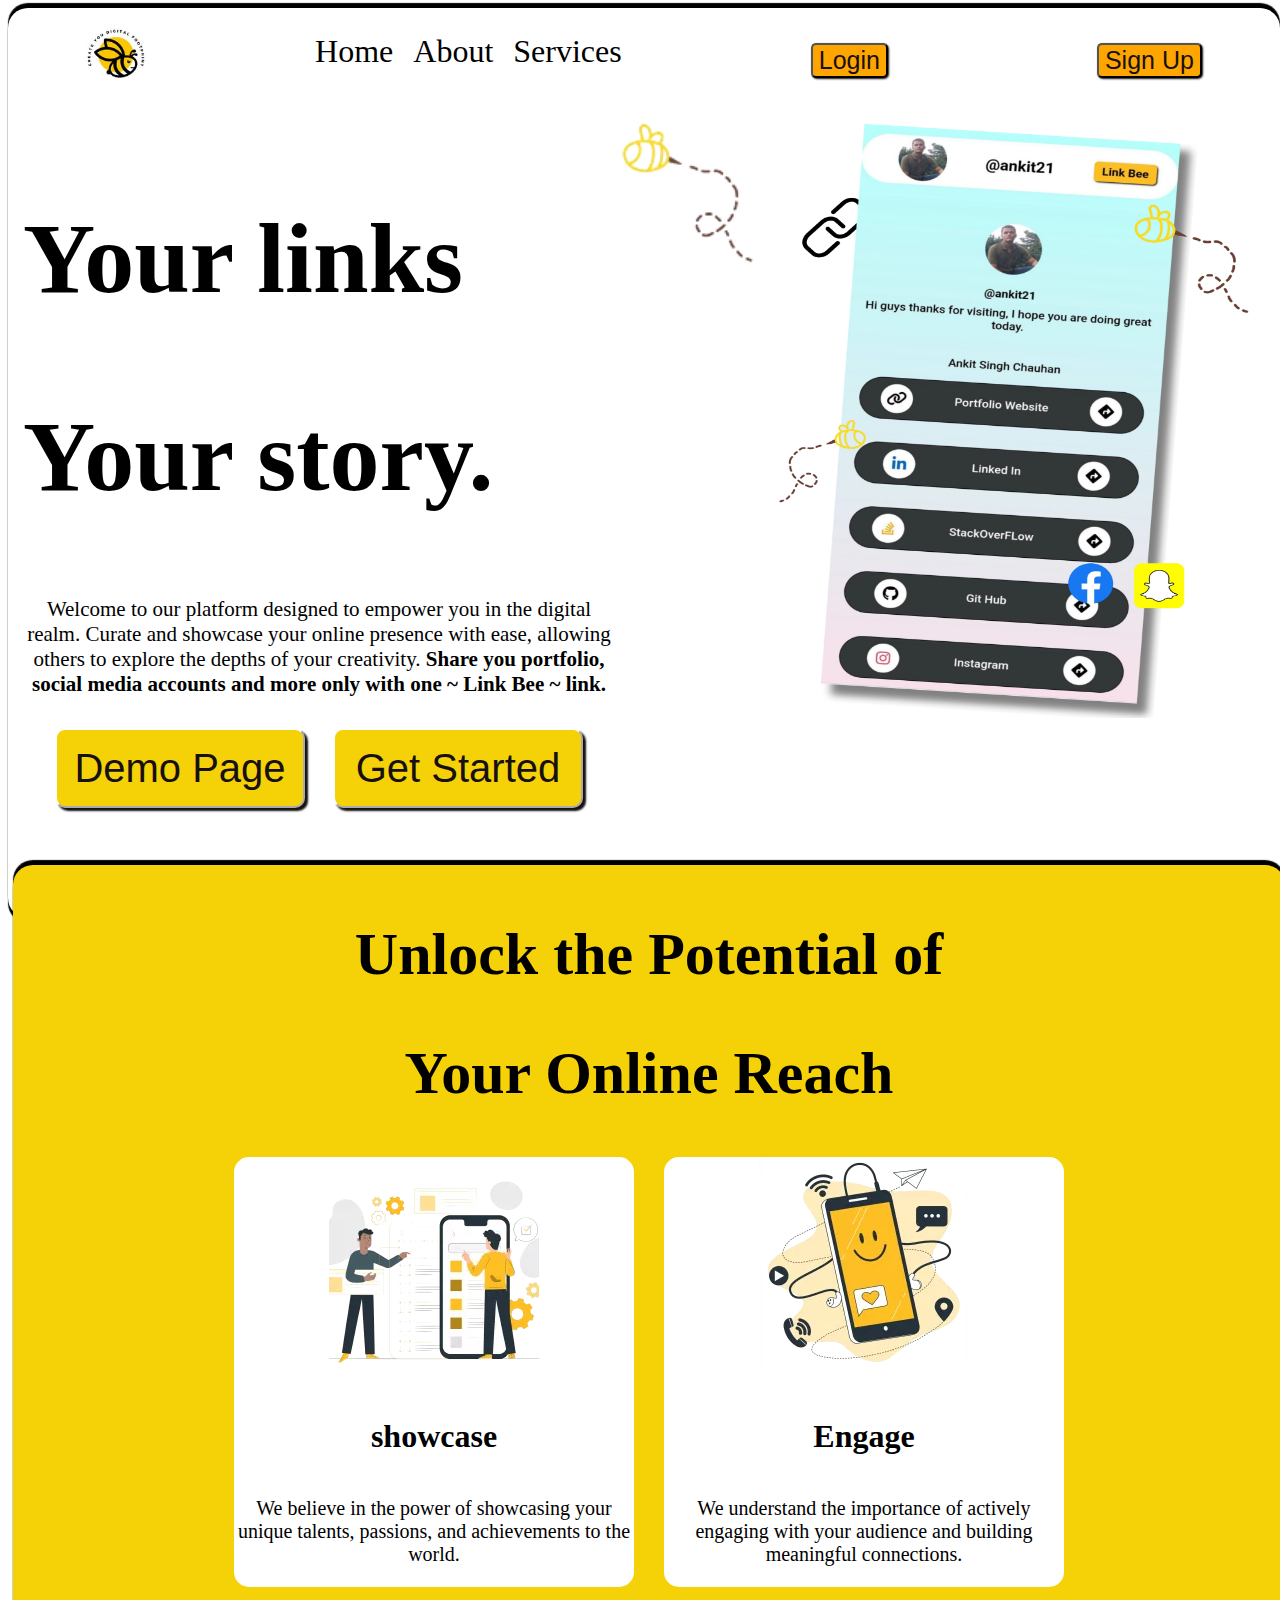
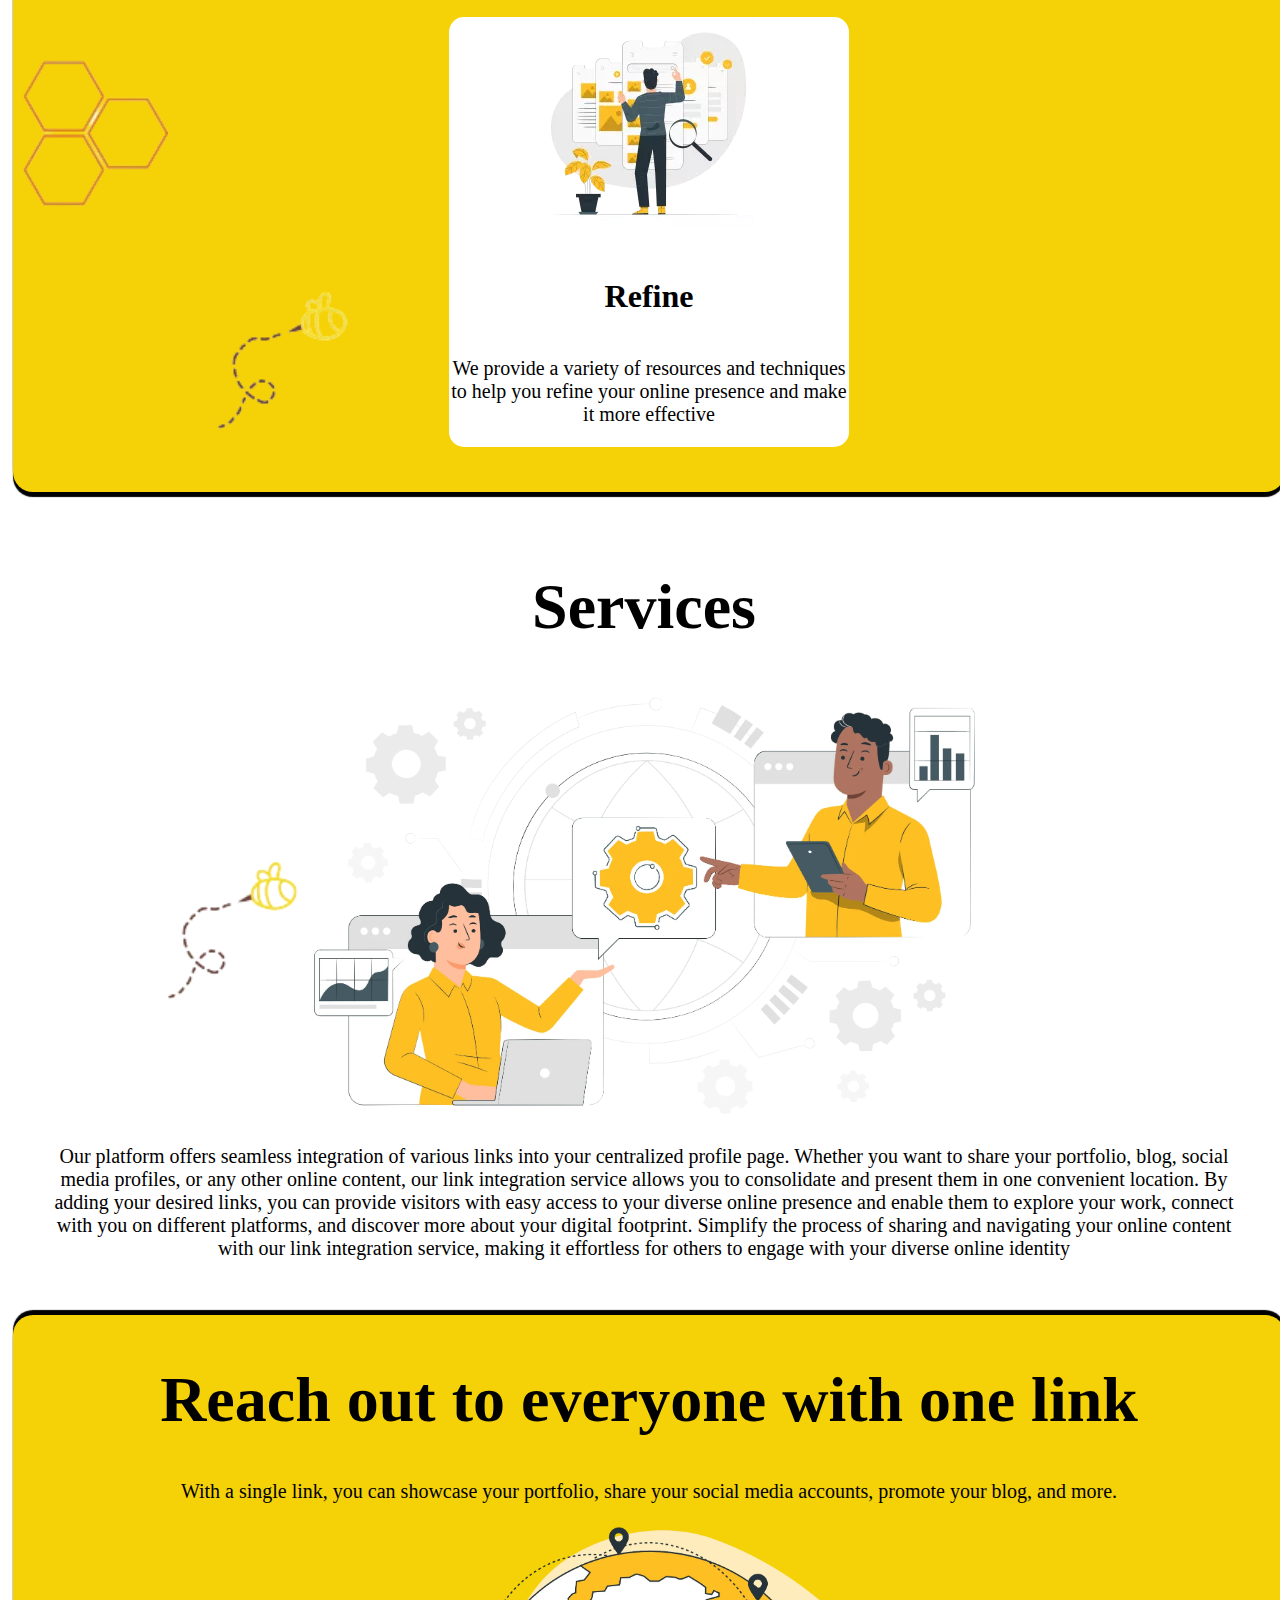
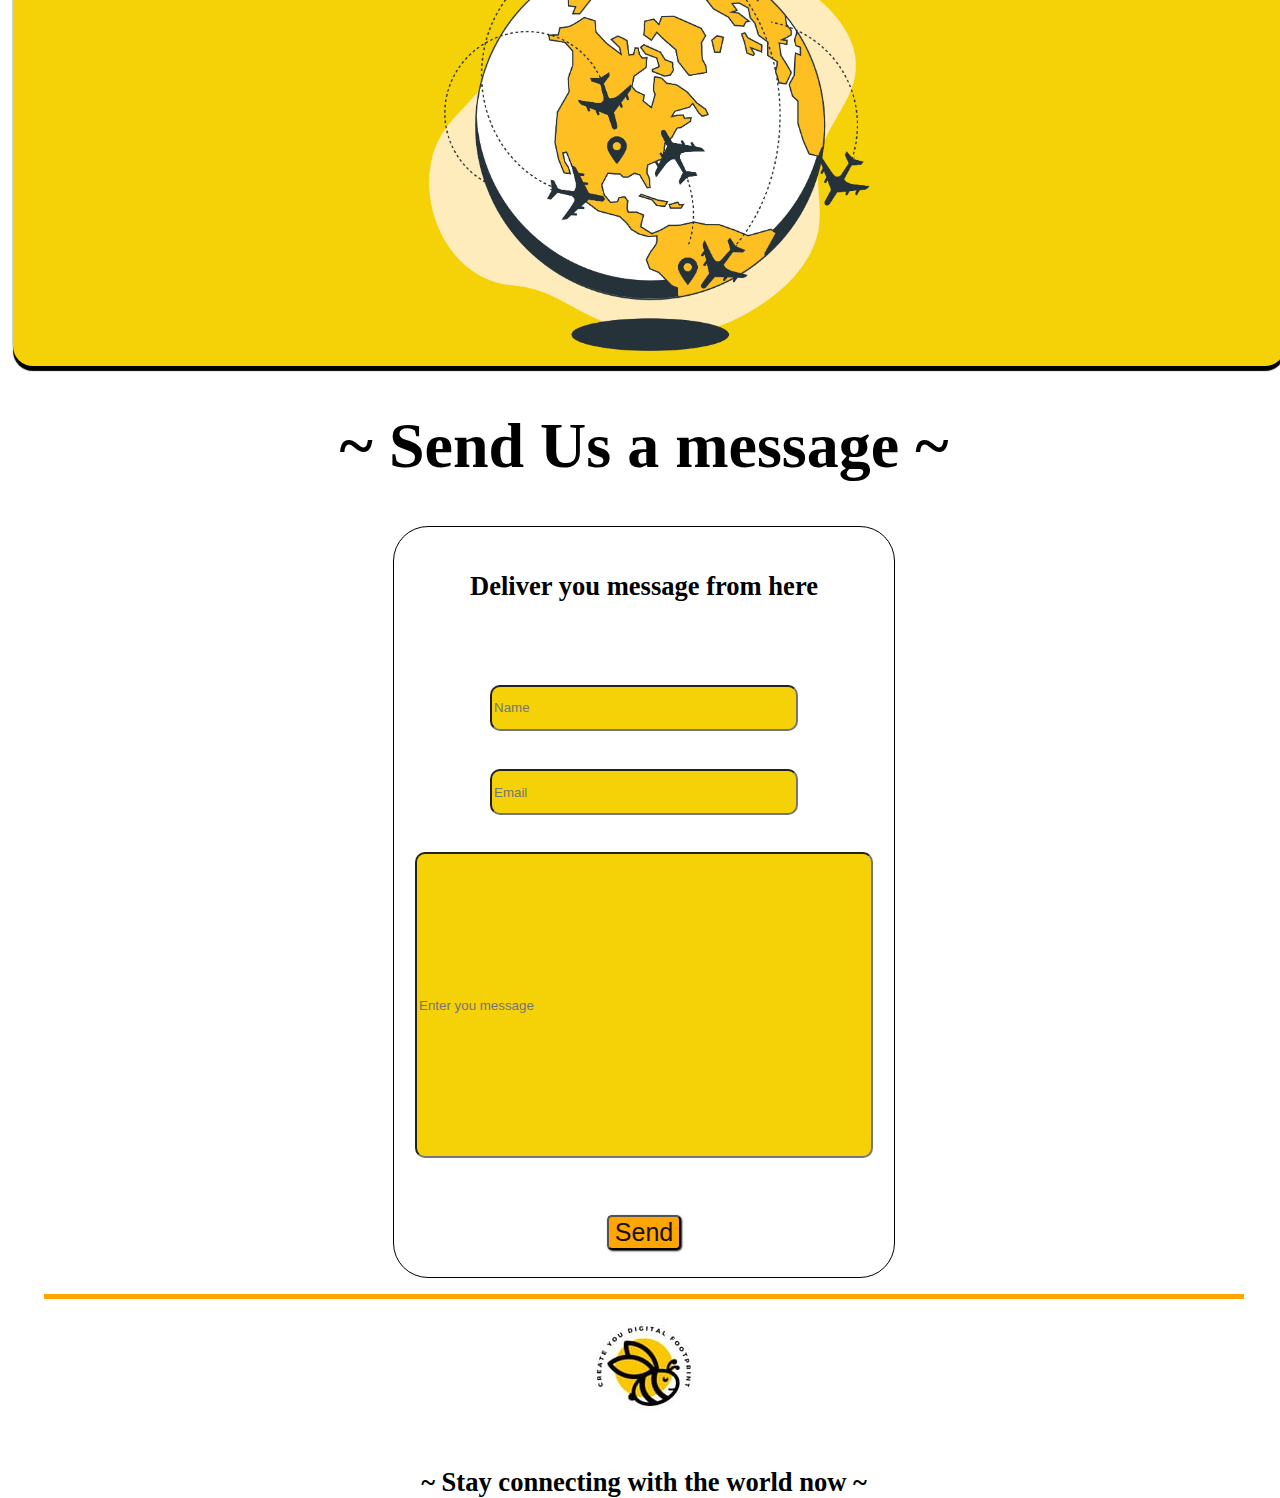
<file: index.html>
<!DOCTYPE html>
<html lang="en">
  <head>
    <meta charset="UTF-8" />
    <meta name="viewport" content="width=device-width, initial-scale=1.0" />
    <title>homePage</title>
    <link rel="stylesheet" href="index.css" ; />
  </head>
  <body>
    <div class="wrapper">
        <div class="topnav">
        <span><img src="logo.jpg" height="60px" alt="logo"></span>  
          <span class="containt"> <a style="color: black;text-decoration: none;" href="#home">Home</a>  
             <a style="color: black;text-decoration: none;" href="#about">About</a>
              <a style="color: black;text-decoration: none;" href="#services">Services</a></span>
         <span> <a href="log-IN.html"> <input type="button" value="Login" class="log-in" ><br></a> </span><a href="signup.html"> <span><input type="button" value="Sign Up"class="Signup"></a>  
             
           
        </div>
        <main class="body">
      <div  class="header">
        <div class="upper">
      <span>
        <header>
          <h2 style="text-align: left; font-size: 100px"id="home">Your links</h2>
          <h2 style="text-align: left; font-size: 100px">Your story.</h2>
        </header>

        <p style="font-size: 21px">
          Welcome to our platform designed to empower you in the digital realm.
          Curate and showcase your online presence with ease, allowing others to
          explore the depths of your creativity.
          <b>Share you portfolio, social media accounts and more only with one ~
            Link Bee ~ link.</b> </p>
            <input type="button" value="Demo Page" class="button" />
          <a href="signup.html"><input type="button" value="Get Started" class="button"  /></a>  
        
          </span>   <img src="bee2.webp" height="150px"width="150px" class="bee1">
            <span> <img src="Linkbee_Home_Image-48ad4e36.webp"width="500px"height="600px"></span>
        </div>
    
      </div>
      <br />
      <section class="sec1"id="about">
        <h2 style="font-size: 60px">Unlock the Potential of</h2>
        <h2 style="font-size: 60px">Your Online Reach</h2>
        <div class="sub-sections">
          <div class="sub-1">
            <img src="image2.webp" />
            <h4>showcase</h4>
            <p style="font-size: 20px">
              We believe in the power of showcasing your unique talents,
              passions, and achievements to the world.
            </p>
          </div>
          <div class="sub-2">
            <img src="bee2.webp" height="150px"width="150px" class="bee2">
            <img src="bee3.webp" height="150px"width="150px" class="bee3">
            <img src="comb.webp" height="150px"width="150px" class="comb">
            <img src="image3.webp" />
            <h4>Engage</h4>
            <p style="font-size: 20px">
              We understand the importance of actively engaging with your
              audience and building meaningful connections.
            </p>
          </div>
          <div class="sub-3">
            <img src="image4.webp" />
            <h4>Refine</h4>
            <p style="font-size: 20px">
              We provide a variety of resources and techniques to help you
              refine your online presence and make it more effective
            </p>
          </div>
        </div>
      </section>
      <section class="sec2"id="services" >
        <h1>Services</h1>
        <img src="image5.webp" height="430px" />
        <p style="font-size: 20px">
          Our platform offers seamless integration of various links into your
          centralized profile page. Whether you want to share your portfolio,
          blog, social media profiles, or any other online content, our link
          integration service allows you to consolidate and present them in one
          convenient location. By adding your desired links, you can provide
          visitors with easy access to your diverse online presence and enable
          them to explore your work, connect with you on different platforms,
          and discover more about your digital footprint. Simplify the process
          of sharing and navigating your online content with our link
          integration service, making it effortless for others to engage with
          your diverse online identity
        </p>
      </section>
      <section class="sec3">
        <h1>Reach out to everyone with one link</h1>
        <img src="bee3.webp" height="150px"width="150px" class="bee4">
        <p style="font-size: 20px">
          With a single link, you can showcase your portfolio, share your social
          media accounts, promote your blog, and more.
        </p>
        <img src="image6.webp" height="430px" />
        <div style="display: flex;justify-content: center;" class="message">
      </section>
      <h1>~ Send Us a message ~</h1>
      <div class="message">  <div class="sec-4">
        <div>
        <h5>Deliver you message from here</h5>
        <br />
        <input
          type="text"
          
          placeholder="Name"
          class="box"
        /><br /><br />
        <input
          type="text"
          
          placeholder="Email"
          class="box"
        /><br /><br />
        <input
          type="text"
          class="email"
          placeholder="Enter you message"
        /><br /><br />
        <input
          type="button"
          class="send"
          value="Send"
        /><br /><br />/</div>
    </div>
  </div>
    <hr width="95%" size="5"color="orange"></hr>
    <img src="logo.jpg">
    <h5>~ Stay connecting with the world now ~</h5>
  </main>

    </div>
    
  </body>
</html>
</file>
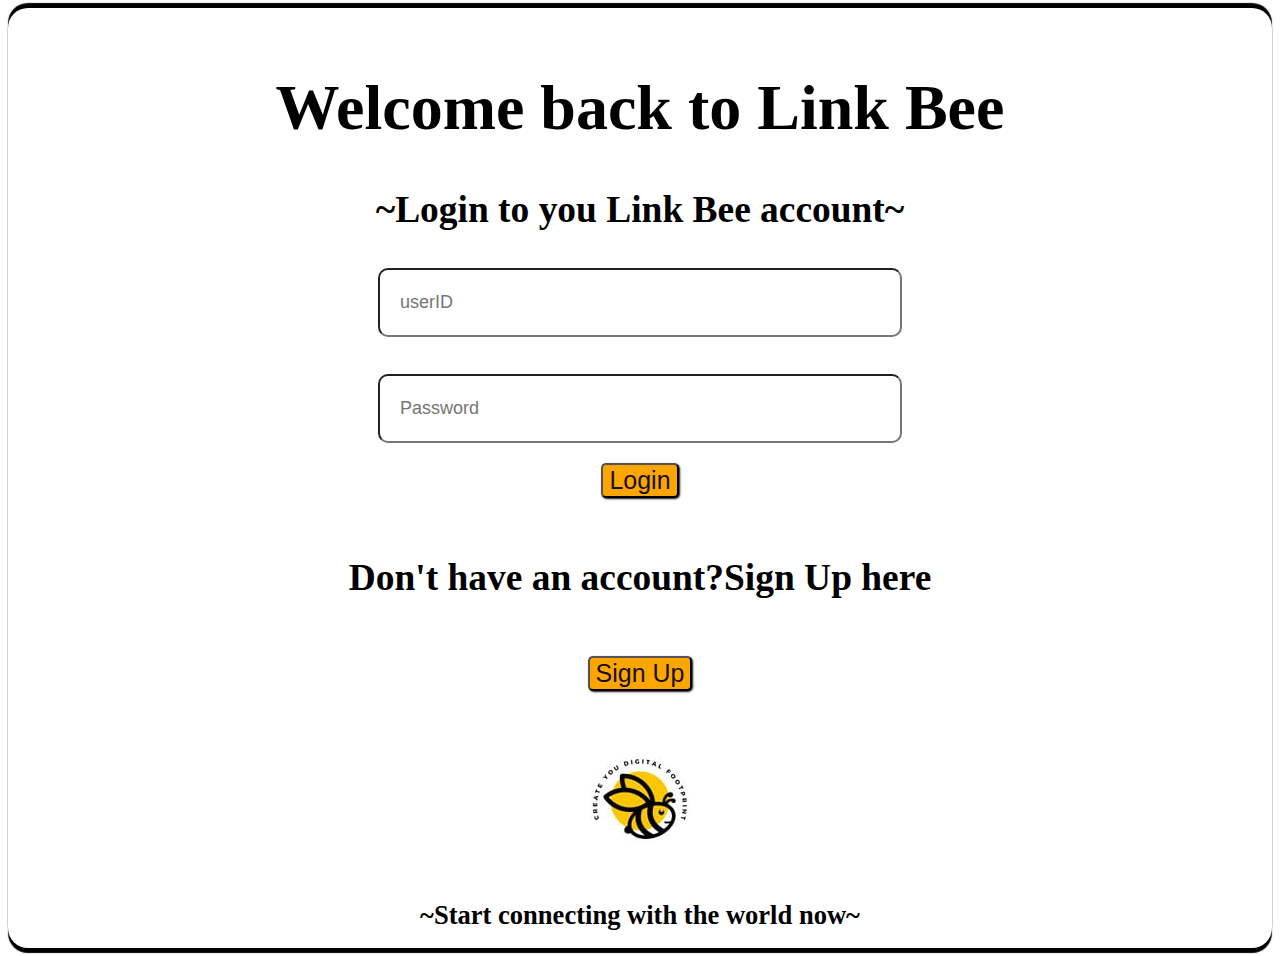
<file: log-IN.html>
<!DOCTYPE html>
<html lang="en">
<head>
    <meta charset="UTF-8">
    <meta name="viewport" content="width=device-width, initial-scale=1.0">
    <title>log-in</title>
    <link rel="stylesheet" href="login.css">
</head>
<body>
    <div class="wrapper">
        <h1 >Welcome back to Link Bee</h1>
    <h3>~Login to you Link Bee account~</h3>
<input type="text" placeholder="userID" size="20px"class ="text"><br><br>
<input type="text" placeholder="Password"class ="text"><br>
 <a href="index.html"><input type="button" value="Login" class="log-in" ><br></a>  
<h3><b>Don't have an account?Sign Up here</b></h3>
<a href="signup.html"><input type="button" value="Sign Up"class="Signup"></a> <br><br>
<img src="logo.jpg">
<h5><b>~Start connecting with the world now~</b></h5>

</div>
    
</body>
</html>
</file>
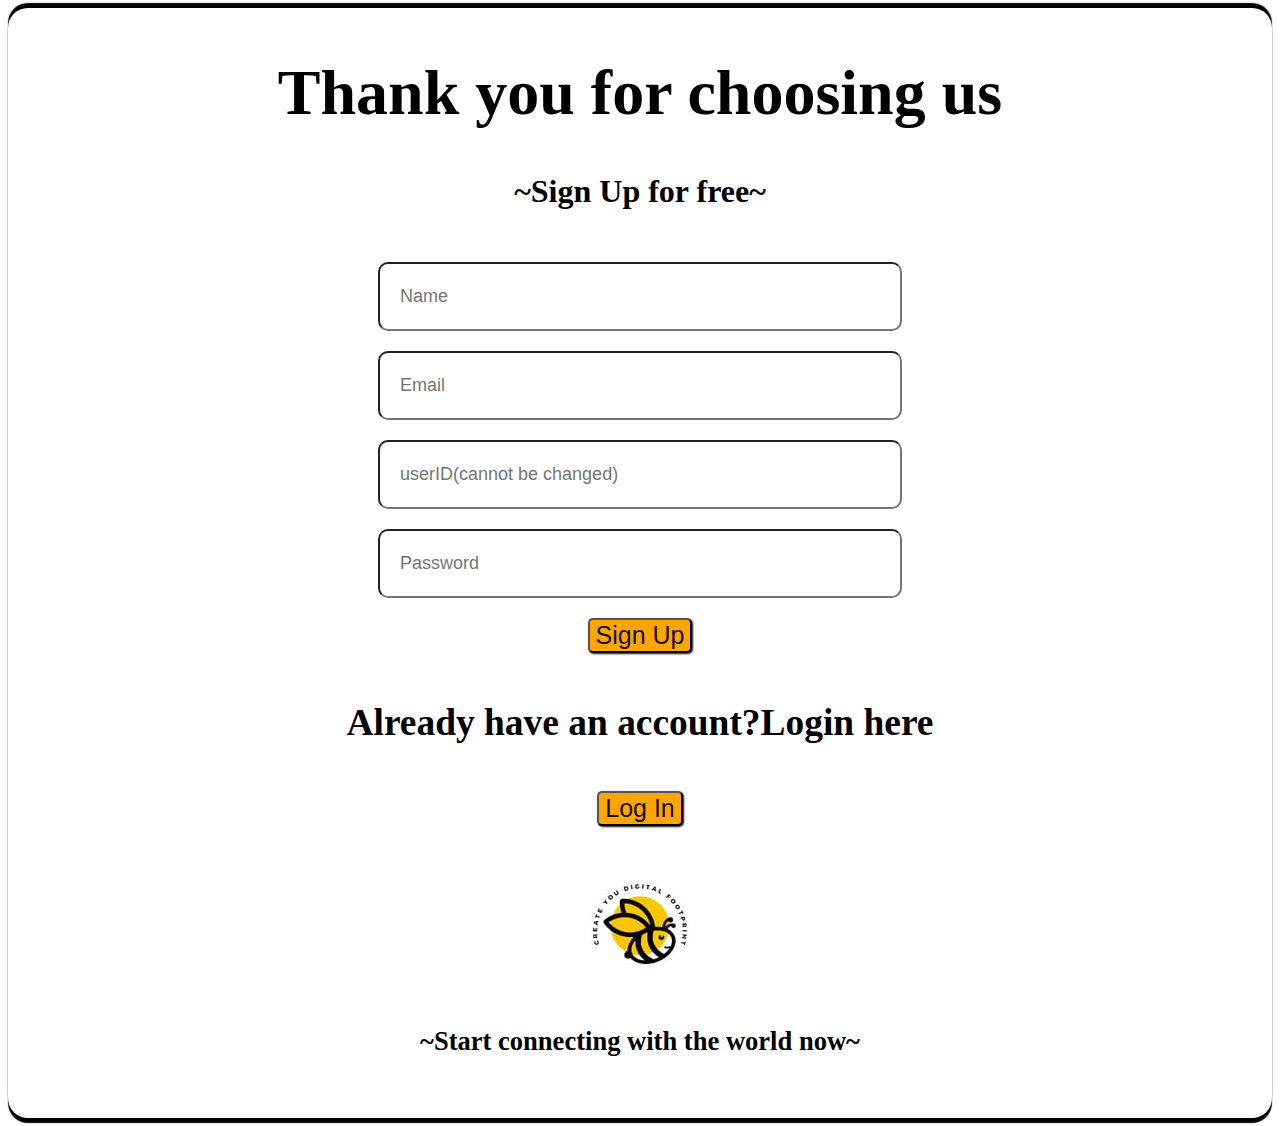
<file: signup.html>
<!DOCTYPE html>
<html lang="en">
  <head>
    <meta charset="UTF-8" />
    <meta name="viewport" content="width=device-width, initial-scale=1.0" />
    <title>Signup</title>
    <link rel="stylesheet" href="signup.css">
  </head>
 <body>
  <div class="wrapper">
      <h1>Thank you for choosing us</h1>
      <h4>~Sign Up for free~</h4>
      <input type="text" placeholder="Name" class ="text"><br>
      <input type="text" placeholder="Email" class ="text"><br>
      <input type="text" placeholder="userID(cannot be changed)" class ="text"><br>
      <input type="text" placeholder="Password" class ="text"><br>
     
     <a href="index.html"><input type="button" value="Sign Up"class="button"></a> 
<h3>Already have an account?Login here</h3>
   <a href="log-IN.html" > <input type="button" value="Log In"class="button"><br><br></a>
<img src="logo.jpg">
<h5>~Start connecting with the world now~</h5>

    </div>
  </body>
</html>
</file>
<file: index.css>
.wrapper{position: absolute;
    font-size: xx-large;
    height:100%;
    width: auto;
    padding: 5px;
    text-align: center;
    box-shadow:  0px 5px 1px,0px -5px 1px;
    border-radius: 20px;
  
}
.bee1{
    top: 300px;
    bottom: 200px;
}
.bee2{
    position: absolute;
    left: 1300px;
    top: 1630px;
}

.comb{position: absolute;
    left: 10px;
    top: 1650px;
}
.bee3{position: absolute;
    left: 200px;
    top: 1880px;
}

.bee4{position: absolute;
    left: 150px;
    top: 2450px;
}



html{
    scroll-behavior: smooth;
}
.upper{
    display: flex;
}
.topnav{top: 5px;
    
    position: sticky;
    display: flex;
    justify-content: center;
    justify-content: space-between;
    padding: 10px;
    margin-left: 5%;
    text-align: center;
    height:max-content;
    width: 90%;
    border: 1px white;
    border-radius: 40px;
    background-color: white;
 
}

.containt{margin-top: 10px;
    display: flex;
    gap: 20px;
}

.header{margin: 10px;
    
}
.button{
    background-color: rgb(245, 209, 8);
    color: rgb(22, 16, 16);
    font-size: 40px;
    box-shadow: 3px 3px 2px;
    border-radius:10px;
   margin:10px;
   width: 250px;
   height:80px;
   font-weight: 550px;
    cursor: pointer;
    border-color: white;
}
.sec1,.sec3{padding: 5px;
    background-color: rgb(245, 209, 8);
    box-shadow:  0px 5px 1px,0px -5px 1px;
    width: 100%;
    border-radius: 20px;
}
.sec2{
    padding: 5px;
    margin: 30px;
}
.sub-sections{
    display: flex;
   margin: 40px;
    flex-wrap: wrap;
    justify-content: center;
    gap: 30px;
}
.sub-1,.sub-2,.sub-3{
     background-color: white;
     height: 430px;
     width: 400px;
     border-radius: 15px;
     ;
}
box{
   display: flex;
   justify-content: center;
}
.message{
    display: flex;
    justify-content: center;
}
.sec-4{
   
    border: 1px solid black;
    border-radius: 35px;
    height: 750px;
    width: 500px;
   
}

.box{
            
            height: 40px;
            width: 300px;
            border-radius: 10px;
            background-color: rgb(245, 209, 8);
          
}
.email{
   
            height: 300px;
            width: 450px;
            border-radius: 10px;
            background-color: rgb(245, 209, 8);
          
}
.send{
   
            background-color: orange;
            color: rgb(22, 16, 16);
            font-size: 25px;
            box-shadow: 1px 1px 2px;
            border-radius: 5px;
            margin: 20px;
            font-weight: 300px;
            cursor: pointer;
          
}
.Signup,.log-in{
    background-color: orange;
    color: rgb(22, 16, 16);
    font-size: 25px;
    box-shadow: 1px 1px 2px;
    border-radius: 5px;
   margin:20px;
   font-weight: 300px;
    cursor: pointer;
}
</file>
<file: login.css>
.wrapper{
    font-size: xx-large;
    height:900px;
    width: auto;
    padding: 20px;
    text-align: center;
    box-shadow:  0px 5px 1px,0px -5px 1px;
    border-radius: 20px;
}
.text{
    height: 25px;
    width: 480px;
    font-size: large;
    border-radius:10px;
    padding: 20px;
}
.Signup,.log-in{
    background-color: orange;
    color: rgb(22, 16, 16);
    font-size: 25px;
    box-shadow: 1px 1px 2px;
    border-radius: 5px;
   margin:20px;
   font-weight: 300px;
    cursor: pointer;
}
</file>
<file: signup.css>
.wrapper{
    font-size: xx-large;
    height:1100px;
    width: auto;
    padding: 05px;
    text-align: center;
    box-shadow:  0px 5px 1px,0px -5px 1px;
    border-radius: 20px;
}
.text{
    height: 25px;
    width: 480px;
    font-size: large;
    border-radius:10px;
    padding: 20px;
    margin:10px;

}
.button{
    background-color: orange;
    color: rgb(22, 16, 16);
    font-size: 25px;
    box-shadow: 1px 1px 2px;
    border-radius:5px;
   margin:10px;
   font-weight: 300px;
    cursor: pointer;
}
</file>
